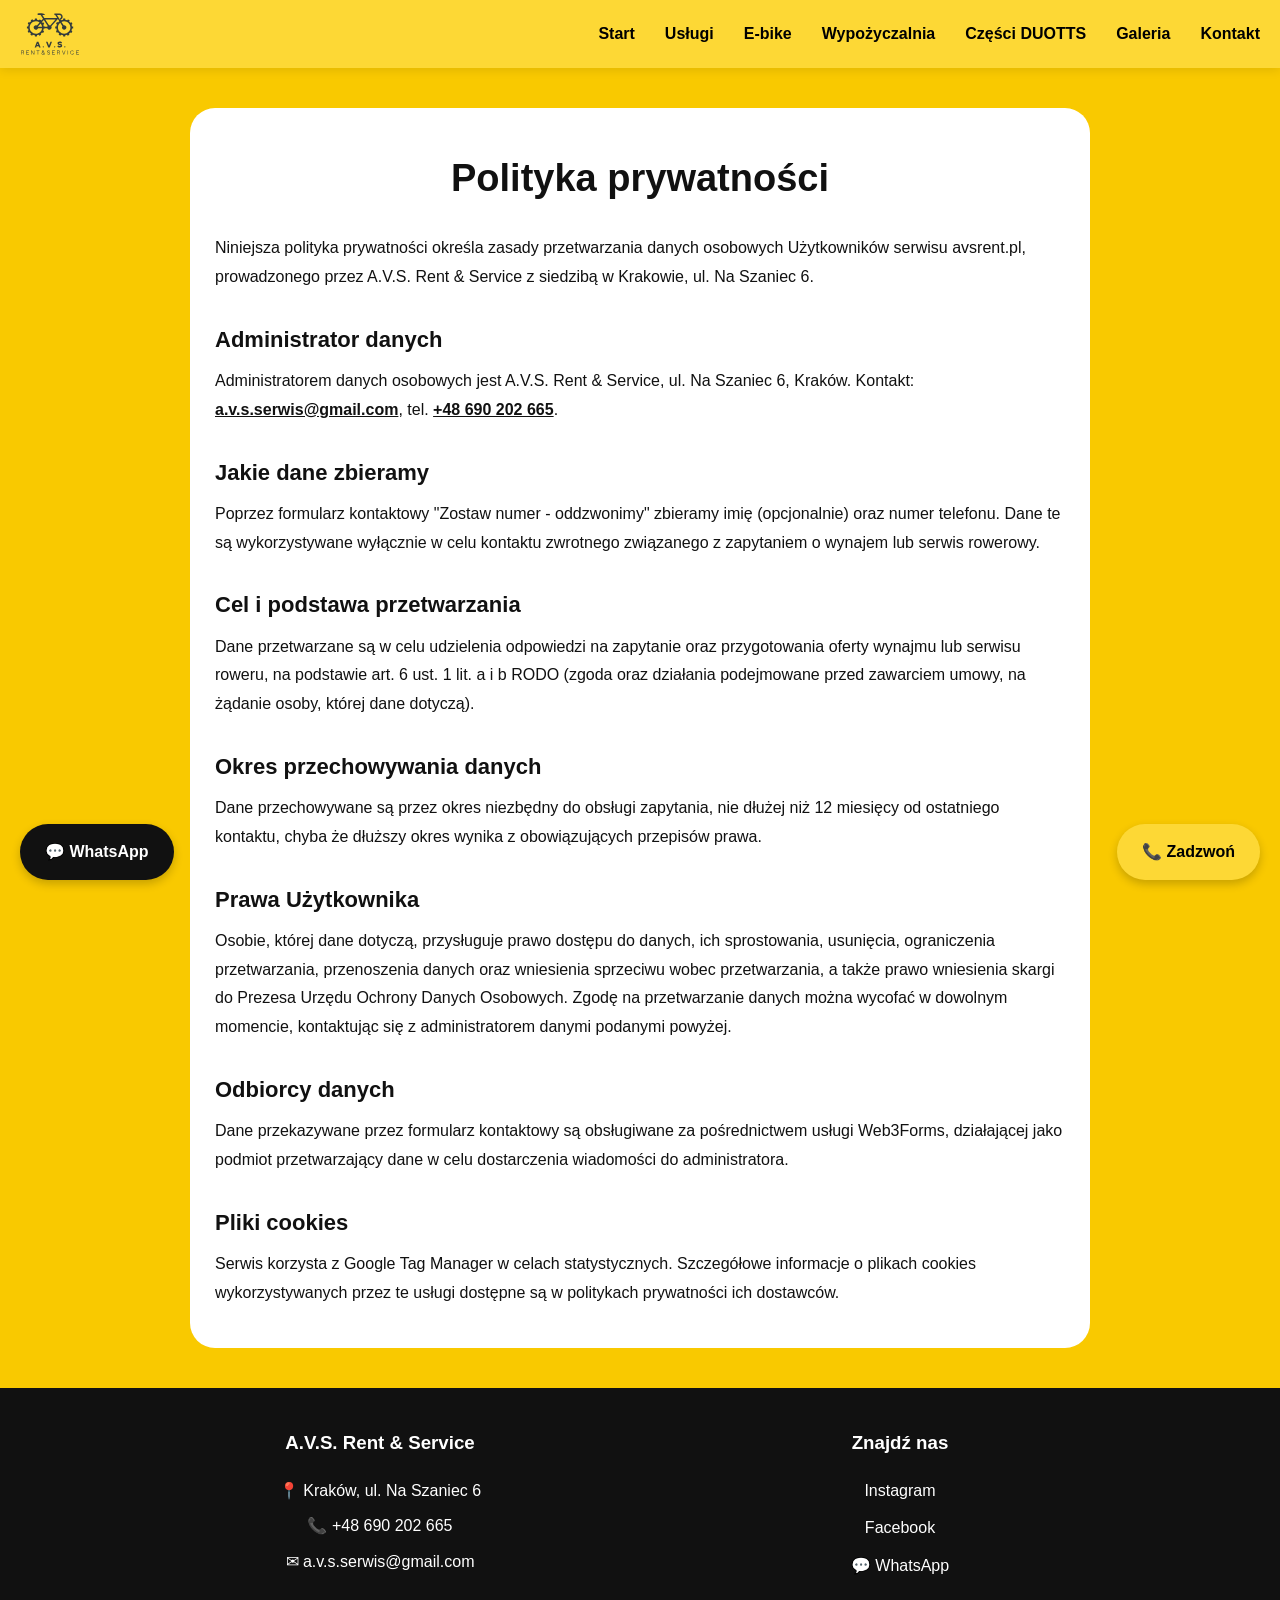
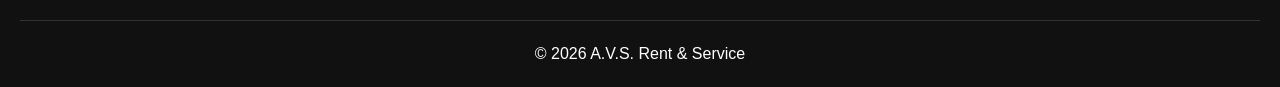
<file: polityka-prywatnosci.html>
<!DOCTYPE html>
<html lang="pl">

<head>
<!-- Google Tag Manager -->
<script>(function(w,d,s,l,i){w[l]=w[l]||[];w[l].push({'gtm.start':
new Date().getTime(),event:'gtm.js'});var f=d.getElementsByTagName(s)[0],
j=d.createElement(s),dl=l!='dataLayer'?'&l='+l:'';j.async=true;j.src=
'https://www.googletagmanager.com/gtm.js?id='+i+dl;f.parentNode.insertBefore(j,f);
})(window,document,'script','dataLayer','GTM-NNTXM8H9');</script>
<!-- End Google Tag Manager -->

<meta charset="UTF-8">
<meta name="viewport" content="width=device-width, initial-scale=1.0">

<title>
Polityka prywatności | A.V.S. Rent & Service
</title>

<meta name="robots" content="noindex, follow">

<link rel="canonical" href="https://avsrent.pl/polityka-prywatnosci">

<link rel="icon" href="logo.svg" type="image/svg+xml">
<link rel="apple-touch-icon" href="logo.svg">

<link rel="stylesheet" href="style.css?v=67">
</head>


<body id="top">
<!-- Google Tag Manager (noscript) -->
<noscript><iframe src="https://www.googletagmanager.com/ns.html?id=GTM-NNTXM8H9"
height="0" width="0" style="display:none;visibility:hidden"></iframe></noscript>
<!-- End Google Tag Manager (noscript) -->

<nav class="navbar">

    <div class="nav-logo">
        <a href="/#top" id="logo-button">
            <img src="logo.svg" class="nav-logo-img">
        </a>
    </div>

    <ul class="nav-menu">
        <li><a href="/#top">Start</a></li>
        <li><a href="/#uslugi">Usługi</a></li>
        <li><a href="/#ebike">E-bike</a></li>
        <li class="nav-item-dropdown">
            <a href="/wypozyczalnia">Wypożyczalnia</a>
            <ul class="nav-dropdown-menu">
                <li><a href="/wypozyczalnia#cennik">📅 Wynajem długoterminowy</a></li>
                <li><a href="/wypozyczalnia#wynajem-krotkoterminowy">⏱️ Wynajem krótkoterminowy</a></li>
            </ul>
        </li>
        <li><a href="/czesci-duotts">Części DUOTTS</a></li>
        <li><a href="/#galeria">Galeria</a></li>
        <li><a href="/#kontakt">Kontakt</a></li>
    </ul>

</nav>


<section class="legal" id="polityka">

<h1>
Polityka prywatności
</h1>

<p>
Niniejsza polityka prywatności określa zasady przetwarzania danych osobowych
Użytkowników serwisu avsrent.pl, prowadzonego przez A.V.S. Rent &amp; Service
z siedzibą w Krakowie, ul. Na Szaniec 6.
</p>

<h2>
Administrator danych
</h2>

<p>
Administratorem danych osobowych jest A.V.S. Rent &amp; Service, ul. Na Szaniec 6,
Kraków. Kontakt: <a href="mailto:a.v.s.serwis@gmail.com">a.v.s.serwis@gmail.com</a>,
tel. <a href="tel:+48690202665">+48 690 202 665</a>.
</p>

<h2>
Jakie dane zbieramy
</h2>

<p>
Poprzez formularz kontaktowy "Zostaw numer - oddzwonimy" zbieramy imię (opcjonalnie)
oraz numer telefonu. Dane te są wykorzystywane wyłącznie w celu kontaktu
zwrotnego związanego z zapytaniem o wynajem lub serwis rowerowy.
</p>

<h2>
Cel i podstawa przetwarzania
</h2>

<p>
Dane przetwarzane są w celu udzielenia odpowiedzi na zapytanie oraz przygotowania
oferty wynajmu lub serwisu roweru, na podstawie art. 6 ust. 1 lit. a i b RODO
(zgoda oraz działania podejmowane przed zawarciem umowy, na żądanie osoby,
której dane dotyczą).
</p>

<h2>
Okres przechowywania danych
</h2>

<p>
Dane przechowywane są przez okres niezbędny do obsługi zapytania, nie dłużej
niż 12 miesięcy od ostatniego kontaktu, chyba że dłuższy okres wynika
z obowiązujących przepisów prawa.
</p>

<h2>
Prawa Użytkownika
</h2>

<p>
Osobie, której dane dotyczą, przysługuje prawo dostępu do danych, ich sprostowania,
usunięcia, ograniczenia przetwarzania, przenoszenia danych oraz wniesienia
sprzeciwu wobec przetwarzania, a także prawo wniesienia skargi do Prezesa
Urzędu Ochrony Danych Osobowych. Zgodę na przetwarzanie danych można wycofać
w dowolnym momencie, kontaktując się z administratorem danymi podanymi powyżej.
</p>

<h2>
Odbiorcy danych
</h2>

<p>
Dane przekazywane przez formularz kontaktowy są obsługiwane za pośrednictwem
usługi Web3Forms, działającej jako podmiot przetwarzający dane w celu
dostarczenia wiadomości do administratora.
</p>

<h2>
Pliki cookies
</h2>

<p>
Serwis korzysta z Google Tag Manager w celach statystycznych. Szczegółowe
informacje o plikach cookies wykorzystywanych przez te usługi dostępne są
w politykach prywatności ich dostawców.
</p>

</section>


<footer>

<div class="footer-content">

<div class="footer-contact">
    <h3>A.V.S. Rent & Service</h3>
    <p>
        📍 <a href="https://www.google.com/maps/search/?api=1&query=Na+Szaniec+6,+Kraków" target="_blank">
            Kraków, ul. Na Szaniec 6
        </a>
    </p>
    <p>
        📞 <a href="tel:+48690202665">+48 690 202 665</a>
    </p>
    <p>
        ✉ <a href="mailto:a.v.s.serwis@gmail.com">a.v.s.serwis@gmail.com</a>
    </p>
</div>

<div class="footer-social">
    <h3>Znajdź nas</h3>
    <a href="https://www.instagram.com/a.v.s.rent">Instagram</a>
    <a href="https://www.facebook.com/profile.php?id=61592269135060" target="_blank">Facebook</a>
    <a href="https://wa.me/48690202665" target="_blank">💬 WhatsApp</a>
</div>

</div>

<div class="footer-bottom">
    © 2026 A.V.S. Rent & Service
</div>

</footer>


<a class="phone-fixed" href="tel:+48690202665">📞 Zadzwoń</a>
<a href="https://wa.me/48690202665" class="whatsapp-fixed" target="_blank">💬 WhatsApp</a>

</body>
</html>
</file>
<file: style.css>
* {
    margin: 0;
    padding: 0;
    box-sizing: border-box;
}


body {
    font-family: Arial, Helvetica, sans-serif;
    background-color: #f9c900;
    color: #111;
    line-height: 1.6;
}


/* ===== HERO ===== */

.hero {

    min-height: 90vh;

    display: flex;
    flex-direction: column;
    justify-content: center;
    align-items: center;

    text-align: center;

    padding: 40px 20px;

}


.logo {

    width: 260px;
    max-width: 80%;

    margin-bottom: 35px;

}



.hero h1 {

    text-align: center;
    max-width: 600px;
    margin: 0 auto;

}


.hero p {

    font-size: 24px;

    margin: 25px 0 35px;

}




.hero-buttons {

    display: flex;

    gap: 15px;

    flex-wrap: wrap;

    justify-content: center;

}



.btn {

    display: inline-block;

    padding: 15px 35px;

    background: white;

    color: #111;

    text-decoration: none;

    border-radius: 40px;

    font-weight: bold;

    border: 2px solid #111;

    transition: 0.3s;

}



.btn:hover {

    transform: translateY(-3px);

}



.btn.dark {

    background: #111;

    color: white;

}





/* ===== SECTIONS ===== */


section {

    max-width: 1100px;

    margin: 40px auto;

    padding: 40px 25px;

}



h2 {

    text-align: center;

    font-size: 38px;

    margin-bottom: 35px;

    font-weight: 900;

}





/* ===== ABOUT ===== */


.about {

    background: white;

    border-radius: 25px;

    text-align: center;

}



.about p {

    font-size: 20px;

}





/* ===== SERVICES ===== */


.services {

    background: transparent;

}



.service-grid {

    display: grid;

    grid-template-columns: repeat(3, minmax(0, 1fr));

    gap: 25px;

    align-items: stretch;

}



.card {

    background: white;

    padding: 30px;

    border-radius: 25px;

    box-shadow: 0 10px 25px rgba(0,0,0,0.12);

    height: 100%;

    display: flex;

    flex-direction: column;

}



.card h3 {

    font-size: 22px;

    margin-bottom: 15px;

}



.price {

    font-size: 34px;

    font-weight: 900;

    margin-bottom: 20px;

}



.card ul {

    padding-left: 20px;

}



.note {

    margin-top: 20px;

    font-size: 13px;

    color: #666;

}





/* ===== BOOKING ===== */


.booking {

    background: white;

    border-radius: 25px;

    text-align:center;

}



.booking p {

    font-size: 22px;

    margin-bottom: 25px;

}





/* ===== CONTACT ===== */


.contact {

    background:#111;

    color:white;

    border-radius:25px;

    text-align:center;

}



.contact p {

    font-size:20px;

    margin:10px;

}


.contact a {

    color: #f9c900;

    text-decoration: none;

    font-weight: 600;

}


.contact a:hover {

    text-decoration: underline;

}





/* ===== MAP ===== */


.map {

    background:white;

    border-radius:25px;

}



.map iframe {

    width:100%;

    height:400px;

    border:0;

    border-radius:20px;

}





footer {

    text-align:center;

    padding:30px;

    background:#111;

    color:white;

}





/* ===== MOBILE ===== */


@media(max-width:900px){


.service-grid {

    grid-template-columns:1fr;

}


.hero h1 {

    font-size:45px;

}


.hero p {

    font-size:20px;

}


.logo {

    width:200px;

}


}
/* ===== GALERIA ===== */

.gallery {
    background: white;
    border-radius: 25px;
}

.gallery-grid {
    display: grid;
    grid-template-columns: repeat(3, 1fr);
    gap: 20px;
}

.gallery-grid img {
    width: 100%;
    height: 250px;
    object-fit: cover;
    object-position: bottom;
    border-radius: 15px;
    transition: 0.3s;
    cursor: pointer;
}

.gallery-grid img:hover {
    transform: scale(1.03);
}

@media(max-width:900px){

    .gallery-grid {
        grid-template-columns: 1fr;
    }

    .gallery-grid img {
        height: 220px;
    }

}
/* ===== E-BIKE SECTION ===== */

.ebike {

    background: white;
    border-radius: 25px;
    text-align: center;

}


.ebike p {

    font-size: 20px;
    max-width: 850px;
    margin: 0 auto;

}



/* ===== RENTAL SECTION ===== */

.rental {

    background: white;
    border-radius: 25px;
    text-align: center;

}



.rental p {

    font-size: 20px;
    max-width: 750px;
    margin: 0 auto 25px;

}



.rental .price {

    margin: 20px 0 30px;

}


.rental-teaser-note {

    font-size: 18px;
    font-weight: 700;
    margin: 10px 0 20px;

}



/* ===== IMPROVE TEXT ===== */

.about p,
.ebike p,
.rental p {

    line-height: 1.8;

}





/* ===== MOBILE ADAPTATION ===== */


@media(max-width:900px){


.ebike,
.rental {

    margin-left:15px;
    margin-right:15px;

}


.ebike h2,
.rental h2 {

    font-size:30px;

}


}
.card p {

    margin-top: 15px;

}


.card .note {

    margin-top: auto;

    padding-top: 20px;

}
html {
    scroll-behavior: smooth;
}
/* ===== NAVBAR ===== */

.navbar {

    position: sticky;
    top: 0;

    background: #fdd835;

    padding: 10px 20px;

    display: flex;
    justify-content: space-between;
    align-items: center;

    z-index: 1000;

    box-shadow: 0 2px 10px rgba(0,0,0,0.1);

}



.nav-logo {

    font-size: 22px;
    font-weight: 700;

}



.nav-menu {

    list-style: none;

    display: flex;
    gap: 30px;

    margin: 0;
    padding: 0;

}



.nav-menu a {

    text-decoration: none;

    color: black;

    font-weight: 600;

}



.nav-menu a:hover {

    opacity: 0.7;

}


.nav-menu a.active-page {

    text-decoration: underline;

}


.nav-item-dropdown {

    position: relative;

}

.nav-dropdown-menu {

    display: none;
    list-style: none;

    position: absolute;
    top: 100%;
    left: 50%;
    transform: translateX(-50%);

    background: white;
    padding: 8px;
    margin: 10px 0 0;

    border-radius: 14px;
    box-shadow: 0 10px 25px rgba(0,0,0,0.18);

    min-width: 220px;
    z-index: 1001;

}

.nav-dropdown-menu::before {

    content: '';
    position: absolute;
    top: -10px;
    left: 0;
    right: 0;
    height: 10px;

}

.nav-item-dropdown:hover .nav-dropdown-menu,
.nav-item-dropdown:focus-within .nav-dropdown-menu {

    display: block;

}

.nav-dropdown-menu li {

    list-style: none;

}

.nav-dropdown-menu a {

    display: block;

    padding: 10px 15px;

    border-radius: 8px;

    font-size: 14px;
    white-space: nowrap;

}

.nav-dropdown-menu a:hover {

    background: #fdd835;
    opacity: 1;

}



html {

    scroll-behavior: smooth;

}
@media (max-width: 768px) {

    .navbar {

        flex-direction: column;
        gap: 10px;

        padding: 15px;

    }

    .nav-menu {

        flex-wrap: wrap;
        justify-content: center;
        gap: 15px;

    }

}
@media (max-width: 768px) {

    .hero h1 {

        width: 100%;
        max-width: 100%;
        padding-left: 20px;
        padding-right: 20px;

        margin-left: auto;
        margin-right: auto;

        box-sizing: border-box;

        overflow-wrap: break-word;
        word-wrap: break-word;

    }

}
@media (max-width: 420px) {

    .hero h1 {

        font-size: 32px;

    }

}
.nav-logo img {

    width:60px;
    height: auto;
    display: block;

}

@media (max-width: 768px) {

    .nav-logo img {

        width: 90px;

    }

}
.nav-logo-img {

    width:70px;
    height:auto;

}
.phone-fixed {

    position: fixed;

    bottom: 20px;
    right: 20px;

    background: #fdd835;

    color: black;

    padding: 15px 25px;

    border-radius: 30px;

    font-weight: bold;

    text-decoration: none;

    z-index: 9999;

    box-shadow: 0 4px 10px rgba(0,0,0,0.2);

}
@media (max-width: 768px) {

.phone-fixed {

    padding: 12px 20px;
    font-size: 14px;

}

}
.whatsapp-fixed {

    position: fixed;

    bottom: 20px;
    left: 20px;

    background: #111;

    color: white;

    padding: 15px 25px;

    border-radius: 30px;

    font-weight: bold;

    text-decoration: none;

    z-index: 9999;

    box-shadow: 0 4px 10px rgba(0,0,0,0.2);

}
@media (max-width: 768px) {

.whatsapp-fixed {

    padding: 12px 20px;
    font-size: 14px;

}

}


/* ===== LEGAL PAGE ===== */

.legal {
    background: white;
    border-radius: 25px;
    max-width: 900px;
}

.legal h1 {
    font-size: 38px;
    font-weight: 900;
    margin-bottom: 25px;
    text-align: center;
}

.legal h2 {
    font-size: 22px;
    text-align: left;
    margin: 30px 0 10px;
}

.legal p {
    font-size: 16px;
    line-height: 1.8;
}

.legal a {
    color: #111;
    font-weight: 600;
}


/* ===== RATING BADGE ===== */

.rating-badge {
    display: inline-flex;
    align-items: center;
    gap: 8px;
    background: #111;
    color: white;
    padding: 8px 20px;
    border-radius: 30px;
    font-size: 14px;
    font-weight: 700;
    text-decoration: none;
    margin: 20px 0;
}

.rating-badge:hover {
    opacity: 0.85;
}


.inline-link {
    color: #111;
    font-weight: 700;
    text-decoration: underline;
}

.inline-link:hover {
    opacity: 0.7;
}


/* ===== RENTAL TYPE SWITCH ===== */

.rental-switch {
    max-width: 800px;
}

.rental-switch-grid {
    display: grid;
    grid-template-columns: repeat(2, minmax(0, 1fr));
    gap: 20px;
}

.rental-switch-card {
    display: flex;
    flex-direction: column;
    align-items: center;
    gap: 6px;
    background: #111;
    color: white;
    text-decoration: none;
    padding: 25px 20px;
    border-radius: 20px;
    text-align: center;
    transition: 0.3s;
}

.rental-switch-card:hover {
    transform: translateY(-3px);
}

.rental-switch-icon {
    font-size: 28px;
}

.rental-switch-title {
    font-size: 18px;
    font-weight: 800;
}

.rental-switch-sub {
    font-size: 13px;
    color: #f9c900;
    font-weight: 600;
}

@media (max-width: 768px) {
    .rental-switch-grid {
        grid-template-columns: 1fr;
    }
}


/* ===== SECTION KICKER ===== */

.section-kicker {
    display: block;
    text-align: center;
    font-weight: 800;
    font-size: 13px;
    letter-spacing: 1.5px;
    text-transform: uppercase;
    color: #111;
    opacity: 0.55;
    margin-bottom: 6px;
}

@media (max-width: 768px) {
    .rating-badge {
        font-size: 12px;
        padding: 7px 16px;
    }
}
.fast-service {

    background: white;

    padding: 40px 25px;

    max-width: 900px;

    margin: 40px auto;

    text-align: center;

    border-radius: 25px;

    box-shadow: 0 5px 20px rgba(0,0,0,0.08);

}


.fast-service h2 {

    margin-bottom: 20px;

}


.fast-service p {

    max-width: 750px;

    margin: 10px auto;

    line-height: 1.6;

}
@media (max-width: 768px) {

    .fast-service {

        margin: 25px 15px;

        padding: 30px 20px;

        border-radius: 20px;

    }

}
footer {

    background:#111;

    color:white;

    padding:40px 20px 20px;

}


.footer-content {

    max-width:1000px;

    margin:auto;

    display:flex;

    justify-content:space-between;

    gap:40px;

}


.footer-contact,
.footer-social {

    flex:1;

}


footer h3 {

    margin-bottom:20px;

}


footer p {

    margin:10px 0;

}


footer a {

    color:white;

    text-decoration:none;

}


.footer-social a {

    display:block;

    margin:12px 0;

}


.footer-bottom {

    text-align:center;

    margin-top:30px;

    padding-top:20px;

    border-top:1px solid #333;

}
@media (max-width:768px) {


.footer-content {

    flex-direction:column;

    text-align:center;

}


}
.reviews {

    background:white;

    padding:50px 20px;

}


.reviews h2 {

    text-align:center;

    margin-bottom:40px;

}
.reviews {

    background:white;

    padding:60px 20px;

    text-align:center;

}


.reviews-grid {

    display:flex;

    gap:25px;

    justify-content:center;

    flex-wrap:wrap;

    margin-bottom:40px;

}


.review-card {

    background:#f7f7f7;

    max-width:300px;

    padding:25px;

    border-radius:20px;

    box-shadow:0 5px 15px rgba(0,0,0,0.08);

}


.stars {

    font-size:22px;

    margin-bottom:15px;

}


.review-card p {

    line-height:1.5;

}


/* ===== WYPOŻYCZALNIA - PROMO ===== */

.rental-hero {
    min-height: 70vh;
}

.discount-banner {
    display: flex;
    flex-direction: column;
    align-items: center;
    background: #111;
    color: #f9c900;
    padding: 20px 40px;
    border-radius: 25px;
    margin: 20px 0;
}

.discount-amount {
    font-size: 60px;
    font-weight: 900;
    line-height: 1;
}

.discount-text {
    font-size: 20px;
    font-weight: 700;
    margin-top: 5px;
}

@media (max-width: 768px) {
    .discount-amount {
        font-size: 44px;
    }
    .discount-text {
        font-size: 16px;
    }
    .discount-banner {
        padding: 15px 25px;
    }
}

.promo-strip {
    max-width: 900px;
    background: #111;
    color: #f9c900;
    text-align: center;
    border-radius: 25px;
    font-size: 20px;
    font-weight: 600;
}

.promo-strip p {
    margin: 0;
}

.card-img {
    width: 100%;
    height: 180px;
    object-fit: contain;
    background: #f7f7f7;
    border-radius: 15px;
    margin-bottom: 15px;
}

.price-sub {
    display: block;
    font-size: 16px;
    font-weight: 400;
    color: #666;
    margin-top: 5px;
}

.cennik-intro {
    text-align: center;
    max-width: 700px;
    margin: 0 auto 30px;
    font-size: 18px;
    color: #333;
}

.center-note {
    text-align: center;
    margin-top: 20px;
}

.card.out-of-stock .card-img {
    opacity: 0.5;
}

.card.out-of-stock .price {
    color: #b23a3a;
    font-size: 20px;
}

/* ===== PROMO BANNER IMAGE (hero) ===== */

.promo-banner-wrap {
    width: 100%;
    max-width: 900px;
    margin: 0 auto 30px;
}

.promo-banner-img {
    width: 100%;
    height: auto;
    display: block;
    border-radius: 25px;
    box-shadow: 0 15px 35px rgba(0,0,0,0.25);
}

@media (max-width: 768px) {
    .promo-banner-wrap {
        margin: 0 auto 20px;
    }

    .promo-banner-img {
        border-radius: 18px;
    }
}


/* ===== CALLBACK FORM ===== */

.callback {
    background: white;
    border-radius: 25px;
    text-align: center;
}

.callback p {
    font-size: 18px;
    max-width: 600px;
    margin: 0 auto 25px;
}

.callback-form {
    display: flex;
    flex-direction: column;
    gap: 15px;
    max-width: 420px;
    margin: 0 auto;
}

.callback-form input {
    padding: 15px 25px;
    border-radius: 40px;
    border: 1px solid #ddd;
    font-size: 16px;
    font-family: inherit;
    outline: none;
}

.callback-form input:focus {
    border-color: #f9c900;
}

.callback-form button {
    border: none;
    cursor: pointer;
    font-size: 16px;
}

.consent-label {
    display: flex;
    align-items: flex-start;
    gap: 10px;
    font-size: 13px;
    color: #555;
    text-align: left;
    line-height: 1.5;
}

.consent-label input[type="checkbox"] {
    flex-shrink: 0;
    width: 16px;
    height: 16px;
    margin-top: 3px;
    padding: 0;
    border-radius: 4px;
}

.consent-label a {
    color: #111;
    font-weight: 600;
}

.callback-note {
    font-size: 13px;
    color: #666;
    margin-top: 15px;
}

.callback-success {
    font-size: 18px;
    font-weight: 700;
    color: #1a7a3c;
}

.callback-error {
    font-size: 14px;
    font-weight: 600;
    color: #c0392b;
}


/* ===== LIGHTBOX ===== */

.lightbox-overlay {
    display: none;
    position: fixed;
    top: 0;
    left: 0;
    width: 100%;
    height: 100%;
    background: rgba(0,0,0,0.9);
    z-index: 10000;
    justify-content: center;
    align-items: center;
    padding: 20px;
}

.lightbox-overlay.active {
    display: flex;
}

.lightbox-overlay img {
    max-width: 90%;
    max-height: 90%;
    border-radius: 15px;
    object-fit: contain;
}

.lightbox-close {
    position: absolute;
    top: 20px;
    right: 30px;
    color: white;
    font-size: 40px;
    font-weight: bold;
    cursor: pointer;
    line-height: 1;
}

.lightbox-nav {
    position: absolute;
    top: 50%;
    transform: translateY(-50%);
    width: 50px;
    height: 50px;
    border: none;
    border-radius: 50%;
    background: rgba(255,255,255,0.15);
    color: white;
    font-size: 22px;
    cursor: pointer;
    display: flex;
    align-items: center;
    justify-content: center;
}

.lightbox-nav:hover {
    background: rgba(255,255,255,0.3);
}

.lightbox-prev {
    left: 20px;
}

.lightbox-next {
    right: 20px;
}

.lightbox-counter {
    position: absolute;
    bottom: 25px;
    left: 50%;
    transform: translateX(-50%);
    color: white;
    font-size: 15px;
    background: rgba(0,0,0,0.45);
    padding: 6px 16px;
    border-radius: 20px;
}


/* ===== CZĘŚCI DUOTTS ===== */

.part-photo {
    cursor: pointer;
}

.price-sm {
    font-size: 26px;
}

#czesci .card h3 {
    min-height: 2.6em;
}


/* ===== SHORT-TERM RENTAL ===== */

.short-term-grid {
    display: grid;
    grid-template-columns: repeat(2, minmax(0, 1fr));
    gap: 25px;
    max-width: 700px;
    margin: 0 auto;
    align-items: stretch;
}

.tariff-list {
    list-style: none;
    padding: 0;
    margin: 15px 0 0;
    text-align: left;
}

.tariff-list li {
    display: flex;
    justify-content: space-between;
    align-items: center;
    padding: 12px 0;
    border-bottom: 1px solid #eee;
    font-size: 16px;
}

.tariff-list li:last-child {
    border-bottom: none;
}

.tariff-list strong {
    font-size: 18px;
    font-weight: 900;
}

@media (max-width: 900px) {
    .short-term-grid {
        grid-template-columns: 1fr;
    }
}
</file>
